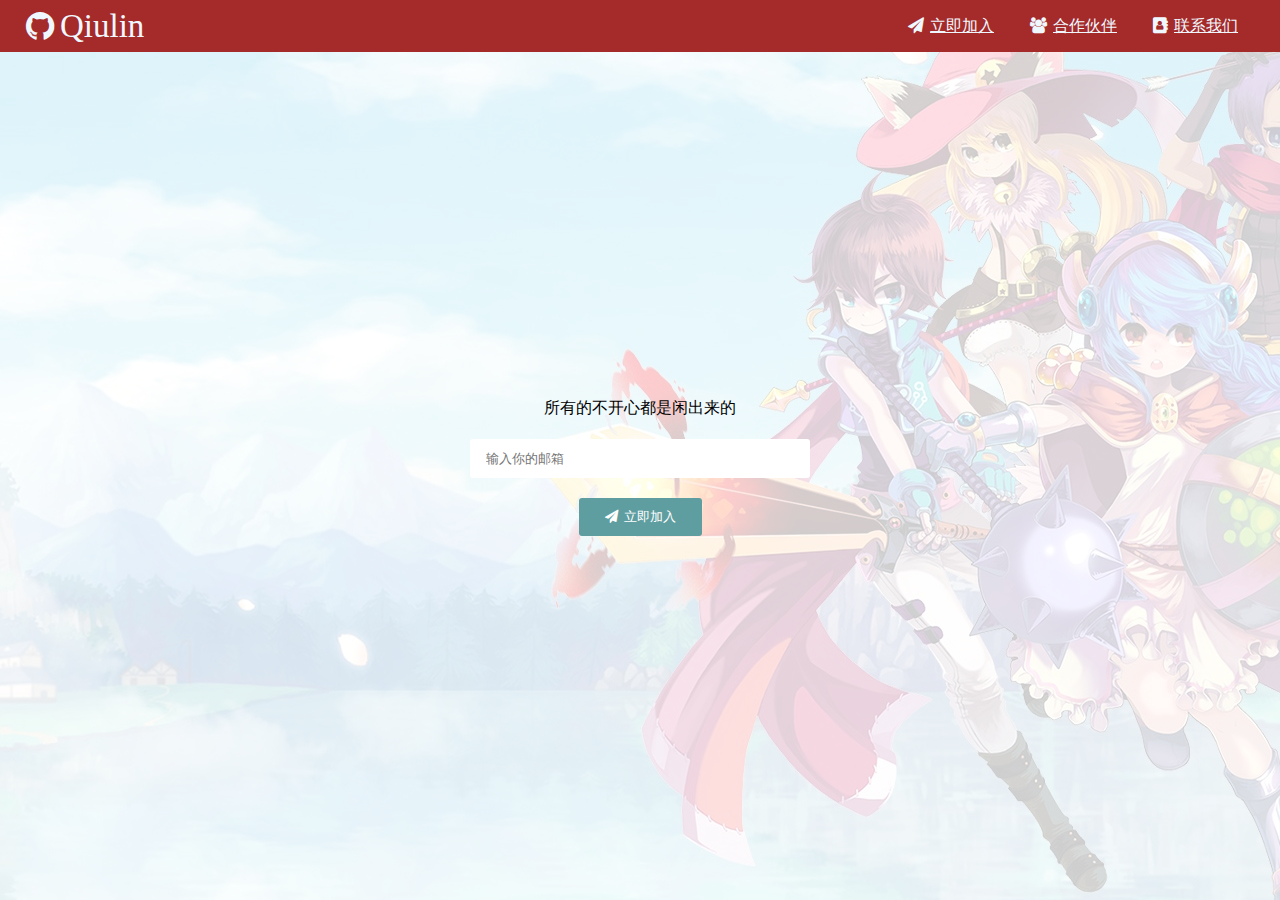
<file: stuCode/ProductLandingPage/index.html>
<!DOCTYPE html>
<html lang="en">

<head>
    <meta charset="UTF-8" />
    <meta name="viewport" content="width=device-width, initial-scale=1.0" />
    <meta http-equiv="X-UA-Compatible" content="ie=edge" />
    <link rel="stylesheet" href="minireset.min.css" />
    <link rel="stylesheet" href="index.css" />
    <link href="https://netdna.bootstrapcdn.com/font-awesome/4.7.0/css/font-awesome.min.css" rel="stylesheet">
    <title>产品目标网页</title>
</head>

<body>
    <header id="header">
        <div id="header-img">
            <i class="fa fa-github"></i>
            <h2>Qiulin</h2>
        </div>
        <nav id="nav-bar">
            <a class="nav-link" href=""><i class="fa fa-send"></i>立即加入</a>
            <a class="nav-link" href=""><i class="fa fa-users"></i>合作伙伴</a>
            <a class="nav-link" href=""><i class="fa fa-address-book"></i>联系我们</a>
        </nav>
    </header>
    <main>
        <div id="formLabel">
            <div id="bg"></div>

            <form action="https://www.freecodecamp.com/email-submit">
                <p>所有的不开心都是闲出来的</p>

                <input type="email" name="" id="email" placeholder="输入你的邮箱" required />

                <button type="submit"><i class="fa fa-send"></i>立即加入</button>
            </form>
            <video src="" id="video"></video>
        </div>
    </main>
</body>

</html>
</file>
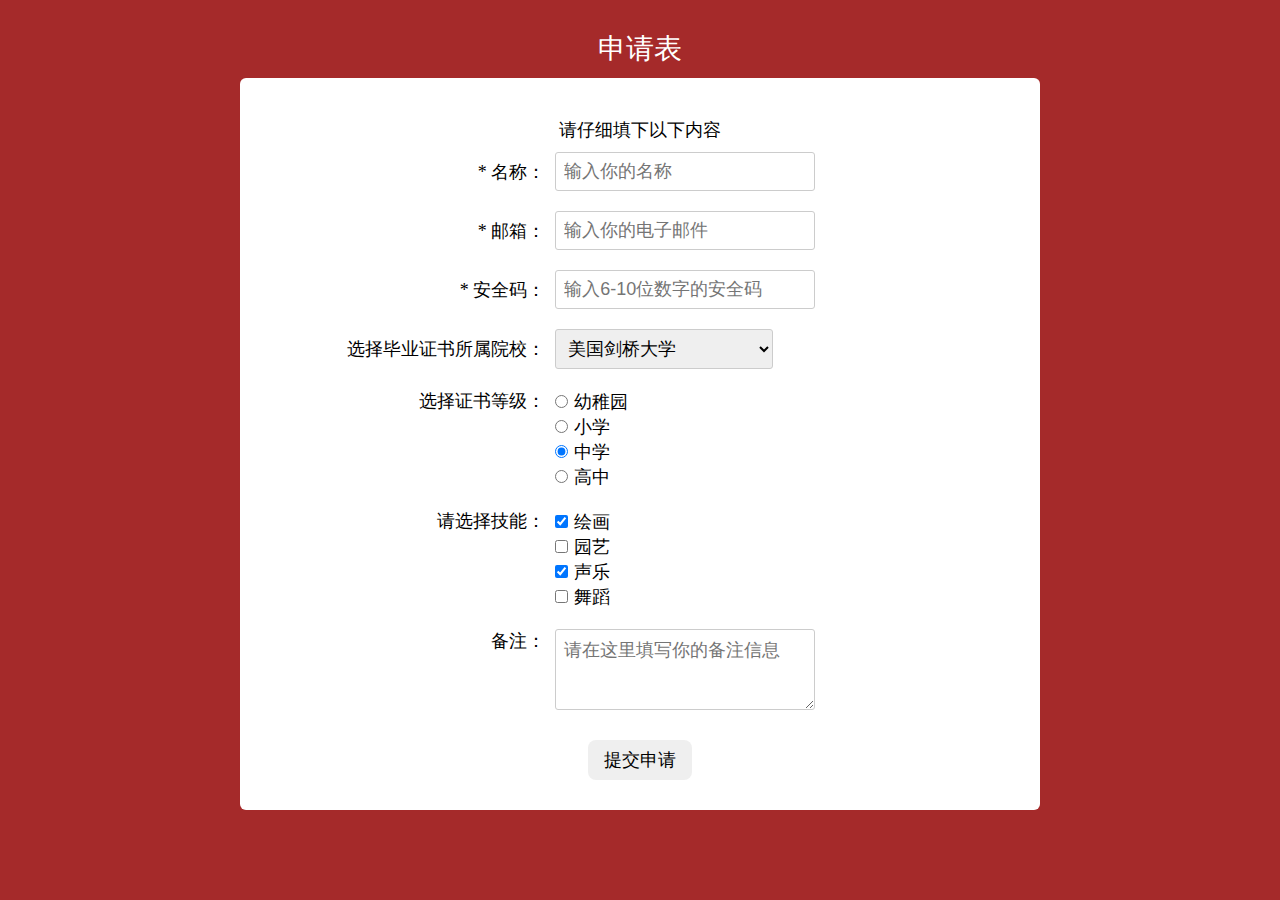
<file: stuCode/SurveyForm/index.html>
<!DOCTYPE html>
<html lang="en">

<head>
    <meta charset="UTF-8" />
    <meta name="viewport" content="width=device-width, initial-scale=1.0" />
    <meta http-equiv="X-UA-Compatible" content="ie=edge" />
    <link rel="stylesheet" href="minireset.min.css">
    <link rel="stylesheet" href="index.css" />
    <title>表单</title>
</head>

<body>
    <h2 id="title">申请表</h2>

    <main>
        <div id="frommain">
            <p id="description">请仔细填下以下内容</p>
            <form action="" id="survey-form">
                <div class="oneTabel oneTabelTop">
                    <label class="rightT" for="name" id="name-label">* 名称：</label>
                    <input class="textinput" type="text" name="name" id="name" placeholder="输入你的名称" required />
                </div>
                <div class="oneTabel oneTabelTop">
                    <label class="rightT" for="email" id="email-label">* 邮箱：</label>
                    <input class="textinput" type="email" name="" id="email" placeholder="输入你的电子邮件" required />
                </div>
                <div class="oneTabel oneTabelTop">
                    <label class="rightT" for="number" id="number-label">* 安全码：</label>
                    <input class="textinput" type="number" name="" id="number" maxlength="10" minlength="6"
                        placeholder="输入6-10位数字的安全码" required />
                </div>
                <div class="oneTabel oneTabelTop">
                    <label class="rightT" for="dropdown">选择毕业证书所属院校：</label>
                    <div id="dropdown">
                        <select class="textinput" name="">
                            <option value="shqh">上海清华大学</option>

                            <option value="mgjq" selected>美国剑桥大学</option>

                            <option value="yghf">英国哈佛大学</option>

                            <option value="szzx">吴川中心小学附属大学</option>
                        </select></div>
                </div>
                <div class="oneTabel">
                    <label class="rightT" for="lever" class="leftT">选择证书等级：</label>
                    <div class="listPut" id="lever">
                        <label for="lever1"><input type="radio" name="lever" id="lever1" />幼稚园</label>
                        <label for="lever2"><input type="radio" name="lever" id="lever2" />小学</label>
                        <label for="lever3"><input type="radio" name="lever" checked id="lever3" />中学</label>
                        <label for="lever4"><input type="radio" name="lever" id="lever4" />高中</label>
                    </div>
                </div>
                <div class="oneTabel">
                    <label class="rightT" for="gas">请选择技能：</label>
                    <div class="listPut" id="gas">
                        <label for="gas1"><input type="checkbox" name="gas1" checked id="gas1" />绘画</label>
                        <label for="gas2"><input type="checkbox" name="gas2" id="gas2" />园艺</label>
                        <label for="gas3"><input type="checkbox" name="gas3" checked id="gas3" />声乐</label>
                        <label for="gas4"><input type="checkbox" name="gas4" id="gas4" />舞蹈</label>
                    </div>
                </div>
                <div class="oneTabel">
                    <label class="rightT" for="textarea">备注：</label>
                    <textarea class="textinput" name="inn" id="textarea" cols="60" rows="3"
                        placeholder="请在这里填写你的备注信息"></textarea>
                </div>
                <button type="submit">提交申请</button>

            </form>
        </div>
    </main>
</body>

</html>
</file>
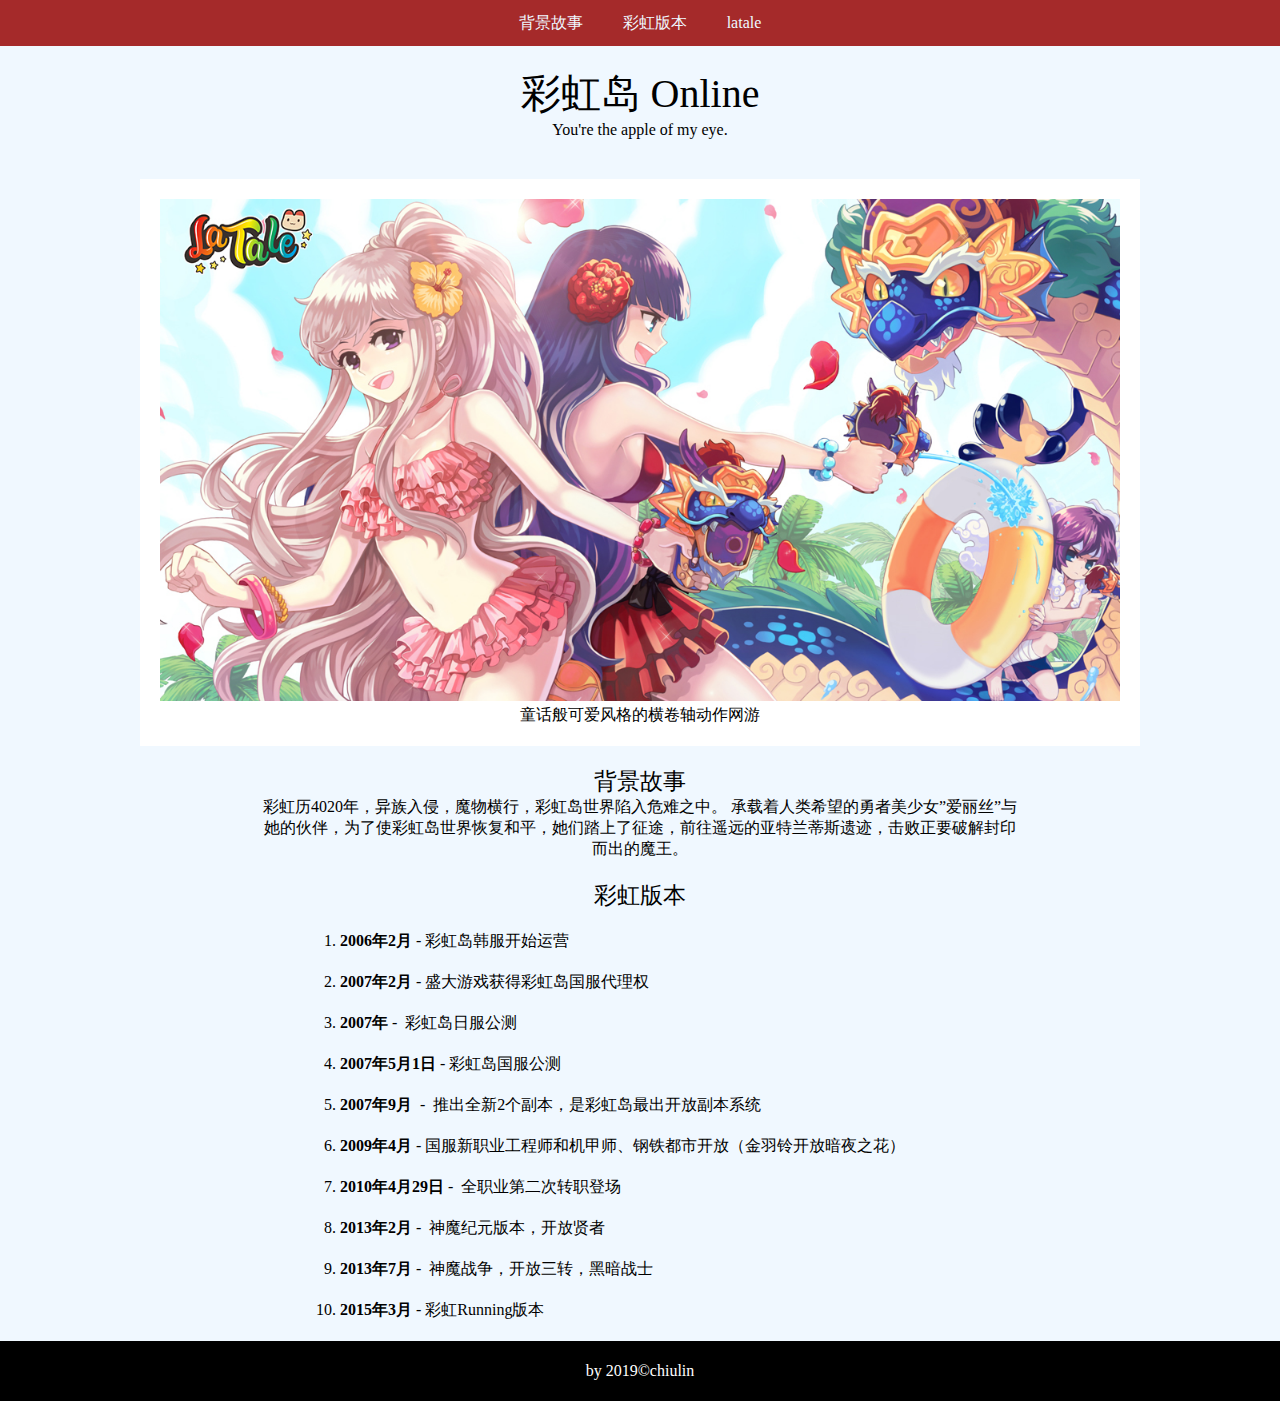
<file: stuCode/TributePage/index.html>
<!DOCTYPE html>
<html lang="en">

<head>
    <meta charset="UTF-8">
    <meta name="viewport" content="width=device-width, initial-scale=1.0">
    <meta http-equiv="X-UA-Compatible" content="ie=edge">
    <link href="https://fonts.googleapis.com/css?family=Lobster" rel="stylesheet" type="text/css">
    <link rel="stylesheet" href="minireset.min.css">
    <link rel="stylesheet" href="index.css">
    <title>LaTale Online</title>
</head>

<body>
    <nav>
        <a href="#store">背景故事</a>
        <a href="#gamedate">彩虹版本</a>
        <a id="tribute-link" target="_blank ">latale</a>
    </nav>
    <header>
        <div>
            <h2 id="tittle">彩虹岛 Online</h2>
            <p>You're the apple of my eye.</p>
        </div>
        <div id="img-div">
            <img id="image " src="media/banner-10032019-1.jpg " alt="banner">
            <p id="img-caption">童话般可爱风格的横卷轴动作网游</p>
        </div>
    </header>
    <main id="main">
        <div id="store">
            <h3>背景故事</h3>
            <p id="tribute-info">
                彩虹历4020年，异族入侵，魔物横行，彩虹岛世界陷入危难之中。 承载着人类希望的勇者美少女”爱丽丝”与她的伙伴，为了使彩虹岛世界恢复和平，她们踏上了征途，前往遥远的亚特兰蒂斯遗迹，击败正要破解封印而出的魔王。
            </p>
        </div>

        <div>
            <h3>彩虹版本</h3>
            <ol id="gamedate">
                <li>
                    <strong>2006年2月</strong>&nbsp-&nbsp彩虹岛韩服开始运营
                </li>
                <li>
                    <strong>2007年2月</strong>&nbsp-&nbsp盛大游戏获得彩虹岛国服代理权
                </li>
                <li>
                    <strong>2007年</strong>&nbsp-&nbsp 彩虹岛日服公测
                </li>
                <li>
                    <strong>2007年5月1日</strong>&nbsp-&nbsp彩虹岛国服公测
                </li>
                <li>
                    <strong>2007年9月 </strong>&nbsp-&nbsp 推出全新2个副本，是彩虹岛最出开放副本系统
                </li>
                <li>
                    <strong>2009年4月</strong>&nbsp-&nbsp国服新职业工程师和机甲师、钢铁都市开放（金羽铃开放暗夜之花）
                </li>
                <li>
                    <strong>2010年4月29日</strong>&nbsp-&nbsp 全职业第二次转职登场
                </li>
                <li>
                    <strong>2013年2月</strong>&nbsp-&nbsp 神魔纪元版本，开放贤者
                </li>
                <li>
                    <strong>2013年7月</strong>&nbsp-&nbsp 神魔战争，开放三转，黑暗战士
                </li>
                <li>
                    <strong>2015年3月</strong>&nbsp-&nbsp彩虹Running版本
                </li>
            </ol>
        </div>

    </main>
    <footer>
        <p>by 2019©chiulin</p>
    </footer>
</body>

</html>
</file>
<file: stuCode/ProductLandingPage/index.css>
body {
    text-align: center;
}

header {
    position: absolute;
    top: 0;
    width: 100vw;
    display: flex;
    justify-content: space-between;
    align-items: center;
    background-color: brown;
    padding: 16px 26px;
    z-index: 2;
    height: 52px;
}

.nav-link {
    padding: 16px;
}

.nav-link:hover {
    background-color: white;
    color: brown;
}

#header-img {
    display: flex;
    align-items: center;
    color: aliceblue;
    height: 16px;
    font-size: 33px;
}

a {
    color: aliceblue;
}

i {
    margin-right: 6px;
}

#formLabel {
    height: 100vh;
}

#bg {
    position: absolute;
    z-index: -1;
    height: 100vh;
    width: 100vw;
    background-image: url(media/bgIMG.jpg);
    opacity: 0.2;
    background-repeat: no-repeat;
    background-position: center;
}

form {
    padding-top: calc(100vh / 2 - 52px);
    display: flex;
    justify-content: center;
    flex-direction: column;
    flex-grow: 1;
    align-items: center;
    font-size: 16px;
}

input {
    margin: 20px;
    width: 100%;
    max-width: 340px;
    padding: 12px 16px;
    border: 1px none rgb(255, 255, 255);
    border-radius: 3px;
}

button {
    color: white;
    background-color: cadetblue;
    outline-style: none;
    border: 1px none rgb(255, 255, 255);
    border-radius: 3px;
    padding: 10px 26px;
}

button:hover {
    color: cadetblue;
    background-color: white;
    border: 1px solid cadetblue;
}

@media (max-width:800px) {
    #header-img {
        display: none;
    }
    header {
        justify-content:space-around;
    }
    nav{
        width: 100%;
        display: flex;
        justify-content: space-around;
    }
    .nav-link{
        padding: 0;
    }
    input{
        width: 340px;
        max-width: 60%;
    }
}
</file>
<file: stuCode/SurveyForm/index.css>
body {
  display: block;
  text-align: center;
  background-color: brown;
}
* {
  font-size: 18px;
}
h2 {
  font-size: 28px;
  color: white;
  padding: 30px 0 10px;
}
.rightT {
  text-align: right;
}

.oneTabel {
  display: grid;
  grid-template-columns: 0.7fr 46%;
  column-gap: 10px;
  padding: 10px;
}
.oneTabelTop {
  align-items: center;
}

#frommain {
  width: 80%;
  max-width: 800px;
  box-shadow: 0 10px 20px rgba（0, 0, 0, 0.19），0 6px 6px rgba（0, 0, 0, 0.23）;
  background-color: white;
  margin: 0 auto 40px;
  padding: 30px;
  border-radius: 6px;
}
.textinput {
  max-width: 260px;
  outline-style: none;
  border: 1px solid #ccc;
  border-radius: 3px;
  padding: 8px 8px;
}

.textinput:focus {
  border-color: #66afe9;
  outline: 0;
  -webkit-box-shadow: inset 0 1px 1px rgba(0, 0, 0, 0.075),
    0 0 8px rgba(102, 175, 233, 0.6);
  box-shadow: inset 0 1px 1px rgba(0, 0, 0, 0.075),
    0 0 8px rgba(102, 175, 233, 0.6);
}
.listPut input {
  margin: 6px 6px 0 0;
}
.listPut {
  display: flex;
  flex-direction: column;
  align-items: flex-start;
}
#description{
  padding: 10px 0 0;
}
#dropdown {
  text-align: left;
}

@media (max-width: 550px) {
  .oneTabel {
    grid-template-columns: 1fr;
  }
  .rightT {
    text-align: left;
    padding-bottom: 3px;
  }
  #frommain {
    padding: 6px 20px 20px;
  }
  .textinput {
    max-width: 100%;
  }
  #dropdown select {
    width: 100%;
  }
}

button {
  outline-style: none;
  border: 0px solid #ccc;
  border-radius: 8px;
  padding: 8px 16px;
  margin-top: 20px;
}

button:hover {
  background-color: #66afe9;
  color: white;
  -webkit-box-shadow: inset 0 1px 1px rgba(0, 0, 0, 0.075),
    0 0 8px rgba(102, 175, 233, 0.6);
  box-shadow: inset 0 1px 1px rgba(0, 0, 0, 0.075),
    0 0 8px rgba(102, 175, 233, 0.6);
}
</file>
<file: stuCode/TributePage/index.css>
body {
    background-color: aliceblue;
    display: flex;
    flex-direction: column;
    text-align: center;
}

a {
    text-decoration: none;
}

a:hover {
    text-decoration: underline;
}

nav {
    height: 46px;
    color: white;
    background-color: brown;
    display: flex;
    justify-content: center;
    align-items: center;
}

nav a {
    color: aliceblue;
    height: 46px;
    padding: 0 20px;
    display: flex;
    justify-content: center;
    align-items: center;
}

nav a:hover {
    background-color: aliceblue;
    color: brown!important;
}

nav a:link {
    color: aliceblue;
}

nav a:active {
    color: aliceblue;
}

nav a:visited {
    color: aliceblue;
}

#tittle {
    font-size: 40px;
    padding: 20px 0px 0px;
}

header {
    flex-direction: column;
    text-align: center;
}

#img-div {
    margin: 40px auto 0px;
    max-width: 1000px;
    padding: 20px;
    background-color: white;
}

#image {
    width: 100%;
}

#img-caption {
    font-size: 16px;
}

h3 {
    font-size: 23px;
    padding: 20px 0px 0px;
}

#tribute-info {
    margin: 0 auto;
    max-width: 800px;
    padding: 0 20px;
}

#gamedate {
    max-width: 600px;
    margin: 0 auto;
    text-align: left;
}

li {
    margin: 20px 0;
}

footer {
    height: 60px;
    color: white;
    background-color: black;
    display: flex;
    justify-content: center;
    align-items: center;
}
</file>
<file: stuCode/ProductLandingPage/minireset.min.css>
/*! minireset.css v0.0.5 | MIT License | github.com/jgthms/minireset.css */

html,
body,
p,
ol,
ul,
li,
dl,
dt,
dd,
blockquote,
figure,
fieldset,
legend,
textarea,
pre,
iframe,
hr,
h1,
h2,
h3,
h4,
h5,
h6 {
    margin: 0;
    padding: 0
}

h1,
h2,
h3,
h4,
h5,
h6 {
    font-size: 100%;
    font-weight: normal
}

ul {
    list-style: none
}

button,
input,
select,
textarea {
    margin: 0
}

html {
    box-sizing: border-box
}

*,
*:before,
*:after {
    box-sizing: inherit
}

img,
video {
    height: auto;
    max-width: 100%
}

iframe {
    border: 0
}

table {
    border-collapse: collapse;
    border-spacing: 0
}

td,
th {
    padding: 0;
    text-align: left
}
</file>
<file: stuCode/SurveyForm/minireset.min.css>
/*! minireset.css v0.0.5 | MIT License | github.com/jgthms/minireset.css */

html,
body,
p,
ol,
ul,
li,
dl,
dt,
dd,
blockquote,
figure,
fieldset,
legend,
textarea,
pre,
iframe,
hr,
h1,
h2,
h3,
h4,
h5,
h6 {
    margin: 0;
    padding: 0
}

h1,
h2,
h3,
h4,
h5,
h6 {
    font-size: 100%;
    font-weight: normal
}

ul {
    list-style: none
}

button,
input,
select,
textarea {
    margin: 0
}

html {
    box-sizing: border-box
}

*,
*:before,
*:after {
    box-sizing: inherit
}

img,
video {
    height: auto;
    max-width: 100%
}

iframe {
    border: 0
}

table {
    border-collapse: collapse;
    border-spacing: 0
}

td,
th {
    padding: 0;
    text-align: left
}
</file>
<file: stuCode/TributePage/minireset.min.css>
/*! minireset.css v0.0.5 | MIT License | github.com/jgthms/minireset.css */

html,
body,
p,
ol,
ul,
li,
dl,
dt,
dd,
blockquote,
figure,
fieldset,
legend,
textarea,
pre,
iframe,
hr,
h1,
h2,
h3,
h4,
h5,
h6 {
    margin: 0;
    padding: 0
}

h1,
h2,
h3,
h4,
h5,
h6 {
    font-size: 100%;
    font-weight: normal
}

ul {
    list-style: none
}

button,
input,
select,
textarea {
    margin: 0
}

html {
    box-sizing: border-box
}

*,
*:before,
*:after {
    box-sizing: inherit
}

img,
video {
    height: auto;
    max-width: 100%
}

iframe {
    border: 0
}

table {
    border-collapse: collapse;
    border-spacing: 0
}

td,
th {
    padding: 0;
    text-align: left
}
</file>
